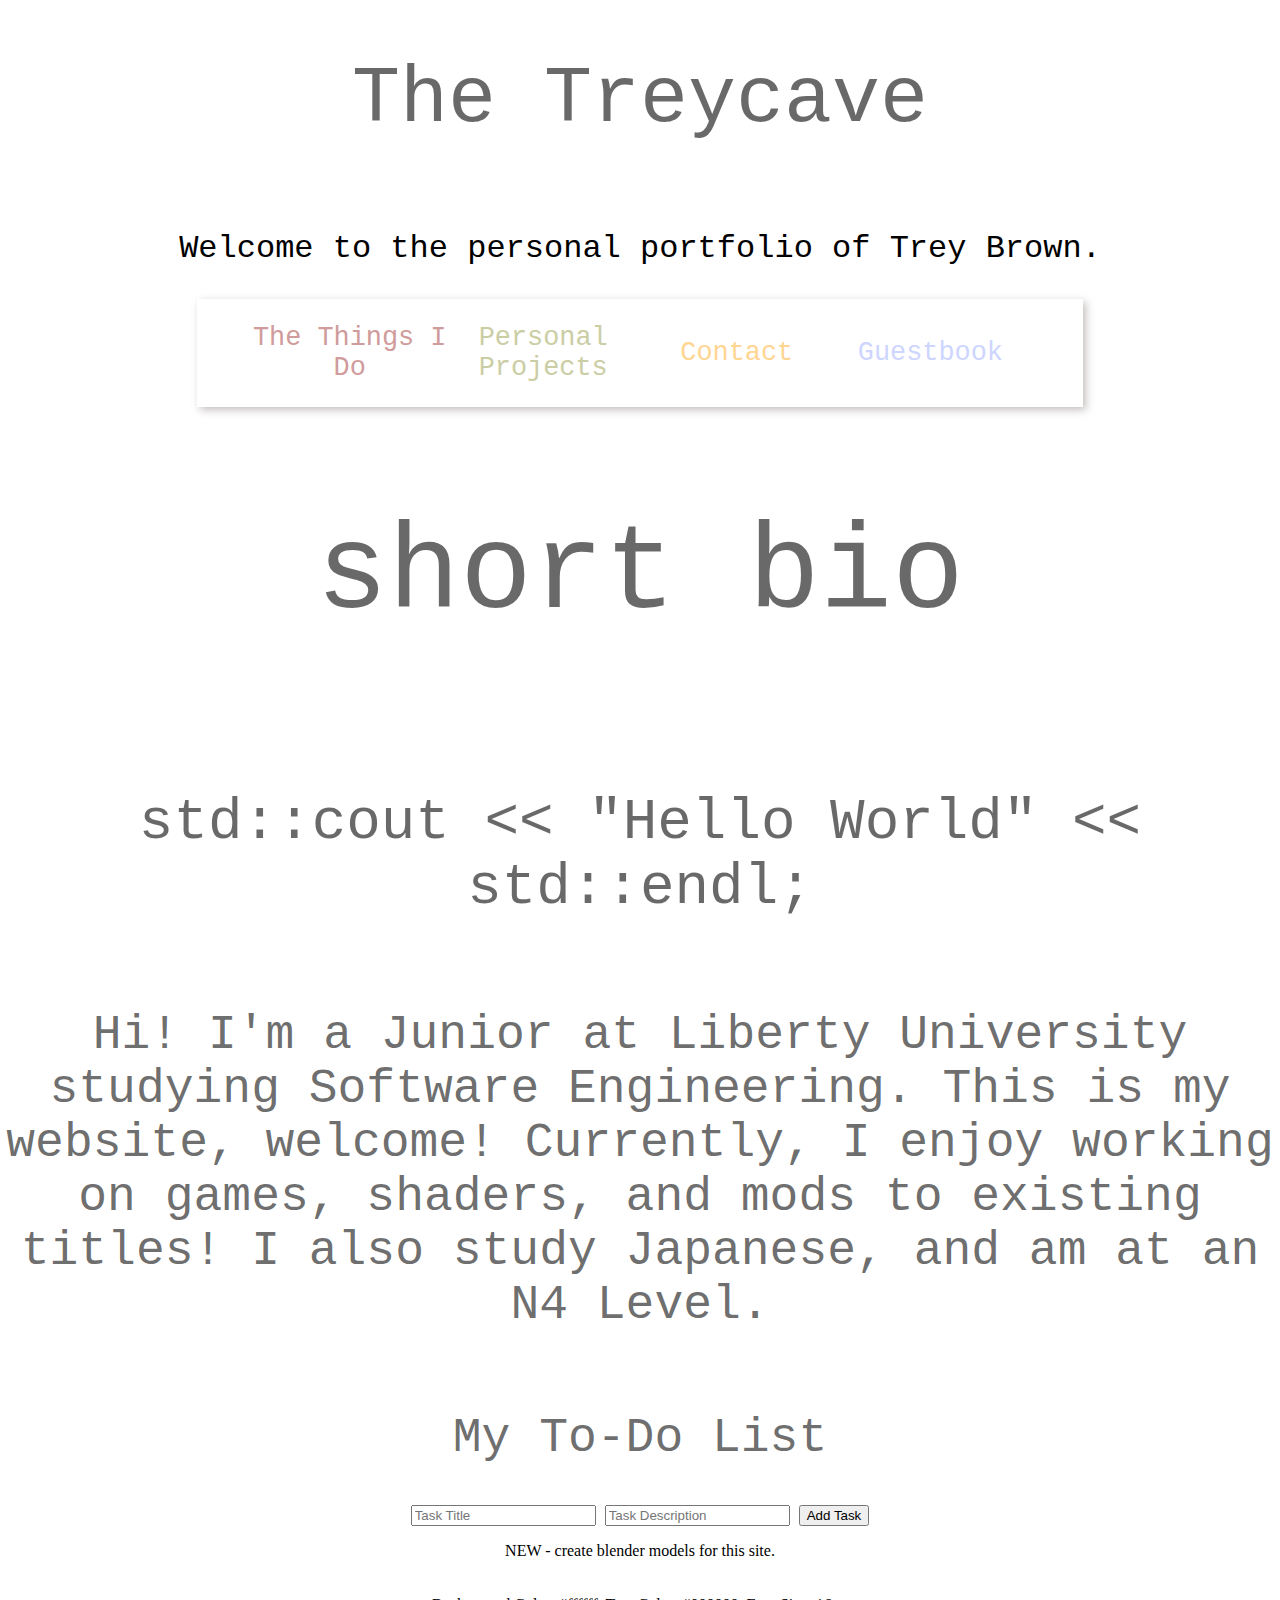
<file: index.html>
<!DOCTYPE html>
<html lang="en">
<head>
    <meta charset="UTF-8">
    <meta http-equiv="X-UA-Compatible" content="IE=edge">
    <meta name="viewport" content="width=device-width, initial-scale=1.0">
    <title>Trey Brown-Contacts and More</title>
    <script src="js/objects.js" type="module"></script>
    <link rel="icon" href="images/treycavelogo.png">
    <link rel="stylesheet" href= "css/main.css">
</head>
<body>
    <h1>The Treycave</h1>
    <h3>Welcome to the personal portfolio of Trey Brown.</h3>
    <nav>
        <div class="things"><a href="things.html">The Things I Do</a></div>
        <div class="projects"><a href="projects.html">Personal Projects</a></div>
        <div class="contact"><a href="contact.html">Contact</a></div>
        <div class="guest"><a href="guest.html">Guestbook</a></div>
    </nav>
    <div class="aboutMe">
        <h2>short bio</h2>
    </div>
    <div class="intro">
        <h2>std::cout << "Hello World" << std::endl; </h2>
    </div>
    <div class="intropt2"></div>
        <h2>Hi! I'm a Junior at Liberty University studying Software Engineering. This is my website, welcome! Currently, I enjoy working on games, shaders, and mods to existing titles! I also study Japanese, and am at an N4 Level.</h2>
    </div>
    <div class="todo-list">
        <h2>My To-Do List</h2>
        <form id="taskForm">
            <input type="text" id="taskTitle" placeholder="Task Title" required>
            <input type="text" id="taskDescription" placeholder="Task Description" required>
            <button type="submit">Add Task</button>
        </form>
        <ul id="todoItems">
            <!-- To-Do items will be dynamically added here -->
        </ul>
    </div>
    <script type="module">
        import { Task, TaskManager } from './objects.js';

        // Create a TaskManager instance
        const taskManager = TaskManager();

        // Add a constant task item
        const newTask = new Task("NEW", "create blender models for this site.");
        taskManager.addTask(newTask);

        // Reference to the form and task list
        const taskForm = document.getElementById('taskForm');
        const todoList = document.getElementById('todoItems');

        // Handle form submission to add a new task
        taskForm.addEventListener('submit', (event) => {
            event.preventDefault();

            // Get task details from the form
            const title = document.getElementById('taskTitle').value;
            const description = document.getElementById('taskDescription').value;

            // Create a new Task instance and add it to the TaskManager
            const newTask = new Task(title, description);
            taskManager.addTask(newTask);

            // Update the task list in the UI
            updateTaskList();

            // Clear the form
            taskForm.reset();
        });

        // Function to update the task list in the UI
        function updateTaskList() {
            // Clear the current list
            todoList.innerHTML = '';

            // Add each task to the list
            taskManager.getTasks().forEach(task => {
                const taskItem = document.createElement('li');
                taskItem.textContent = `${task.title} - ${task.description}`;
                todoList.appendChild(taskItem);
            });
        }

        // Initial update to display the constant task
        updateTaskList();
    </script>
    <style>
        body {
            display: flex;
            flex-direction: column;
            align-items: center;
            justify-content: space-between;
            min-height: 100vh;
            margin: 0;
        }

        .todo-list {
            text-align: center;
            margin-bottom: 20px;
        }

        #todoItems {
            list-style-type: none;
            padding: 0;
        }

        #todoItems li {
            margin: 5px 0;
        }

        form {
            margin-bottom: 10px;
        }

        input {
            margin-right: 5px;
        }
    </style>
    <script src="js/proj9.js" defer></script>
    <div id="currentPreferences"></div>
</body>
</html>
</file>
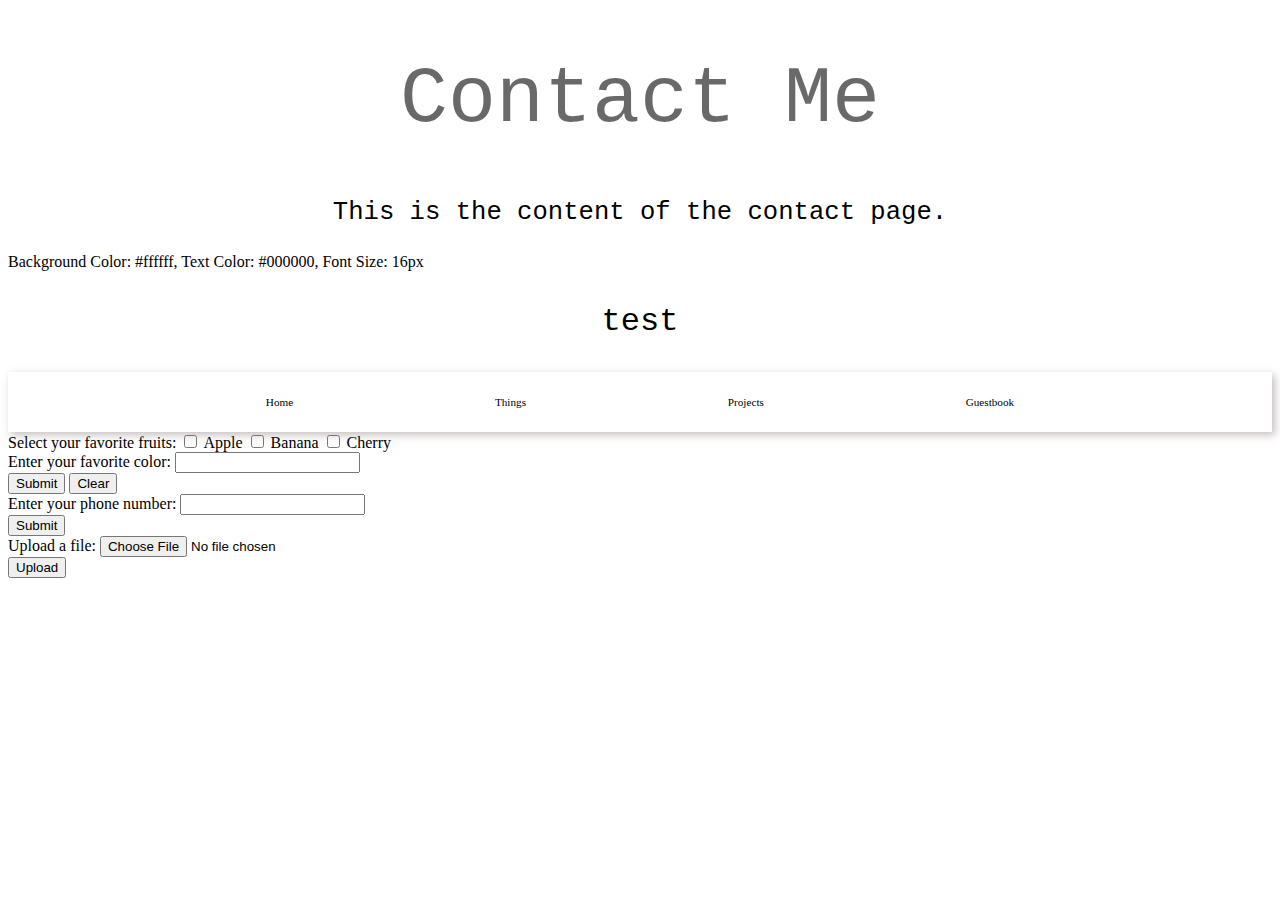
<file: contacts.html>
<!DOCTYPE html>
<html lang="en">
<head>
    <meta charset="UTF-8">
    <meta name="viewport" content="width=device-width, initial-scale=1.0">
    <title>Contact Page</title>
    <link rel="stylesheet" href="css/main.css">
    <script src="js/proj7.js"></script>
</head>
<body>

    
    <h1>Contact Me</h1>
    <p>This is the content of the contact page.</p>
    <script src="js/proj9.js" defer></script>
    <div id="currentPreferences"></div>  
    <h3>test</h3>
    
    <nav>
        <a href="index.html">Home</a>
        <a href="things.html">Things</a>
        <a href="projects.html">Projects</a>
        <a href="guestbook.html">Guestbook</a>
    </nav>
</body>
</html>
</file>
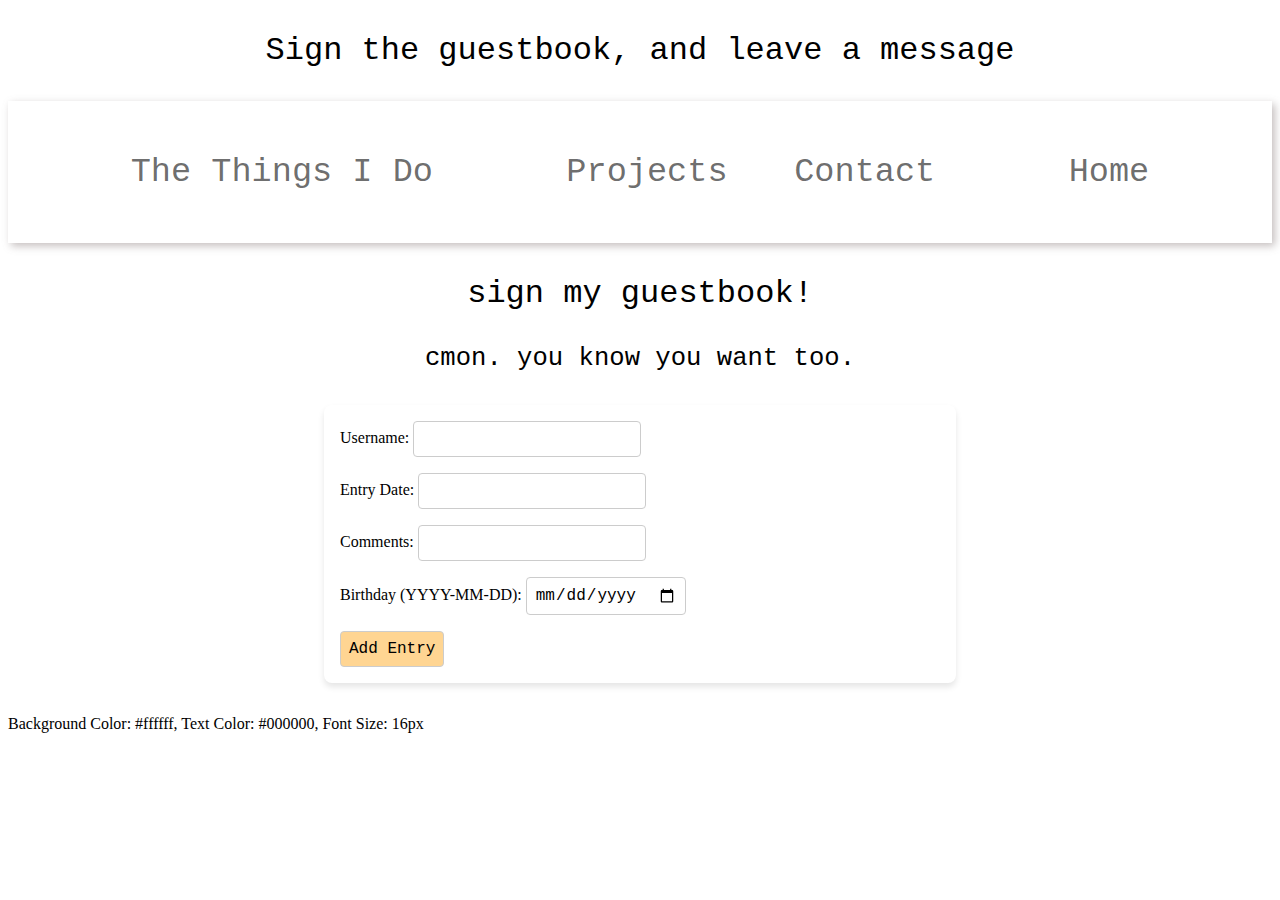
<file: guestbook.html>
<!DOCTYPE html>
<html lang="en">
<head>
    <meta charset="UTF-8">
    <meta name="viewport" content="width=device-width, initial-scale=1.0">
    <title>Guestbook</title>
    <link rel="stylesheet" href="css/guestbook.css">
</head>
<body>
    <h3>Sign the guestbook, and leave a message</h3>
    <nav>
        <div class="things">
            <a href="things.html"><h2>The Things I Do</h2></a>
        </div>
        <div class="projects"></div>
            <a href="projects.html"><h2>Projects</h2></a>
        </div>
        <div class="contact">
            <a href="contacts.html"><h2>Contact</h2></a>
        </div>
        <div class="aboutMe"></div>
            <a href="index.html"><h2>Home</h2></a>
        </div>
    </nav>
    <h3>sign my guestbook!</h3>
    <p>cmon. you know you want too.</p>

    <div class="container">
        <form id="guestForm">
            <div class="form-input">
                <label for="username">Username:</label>
                <input type="text" 
                       id="username" name="username" 
                       required>
            </div>
            <div class="form-input">
                <label for="entryDate">Entry Date:</label>
                <input type="text" id="entryDate" name="entryDate" required>
            </div>

            <div class="form-input">
                <label for="comment">Comments:</label>
                <input type="text" 
                       id="comment" name="comment" 
                       required>
            </div>
            <div class="form-input">
                <label for="zodiacSign">Birthday (YYYY-MM-DD):</label>
                <input type="date" id="zodiacSign" name="zodiacSign" required>
            </div>
            <div class="btn"><button type="submit">
                    Add Entry
                </button></div>
        </form>
        <div id="guestList"></div>
    </div>
    <script src="js/guestbook.js"></script>
    <script src="js/proj9.js" defer></script>
    <div id="currentPreferences"></div>
</body>
</html>
</file>
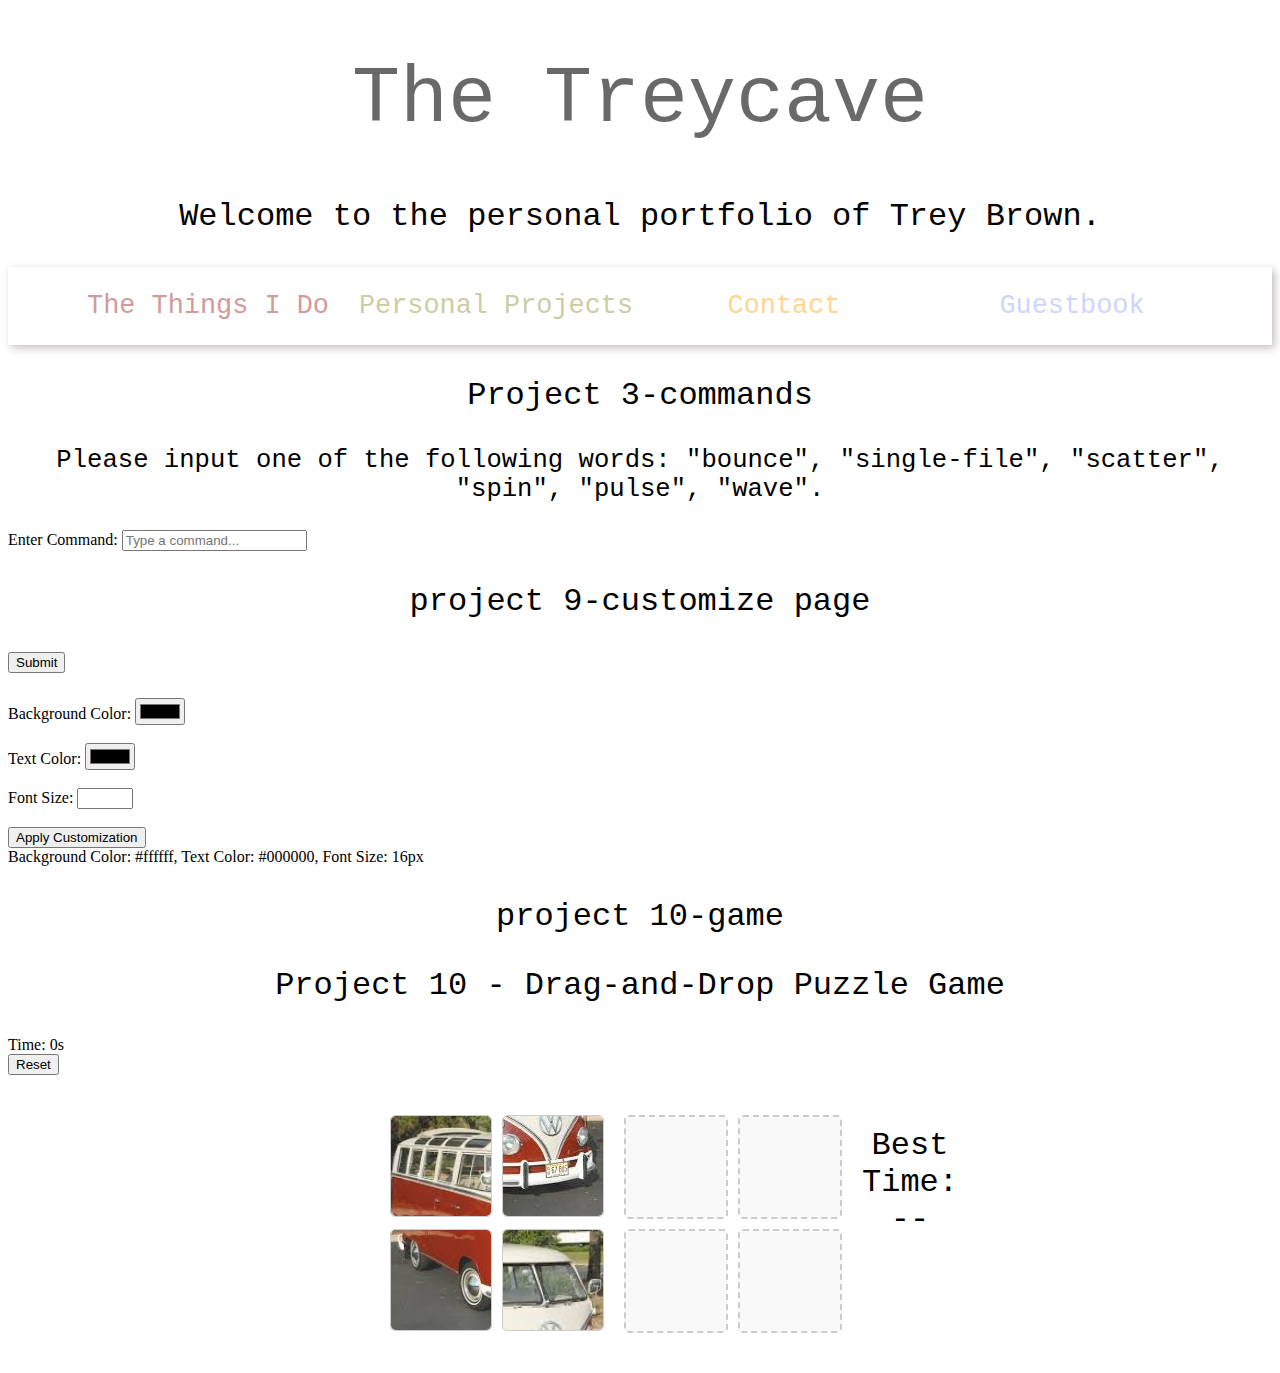
<file: projects.html>
<!DOCTYPE html>
<html lang="en">
<head>
    <meta charset="UTF-8">
    <meta name="viewport" content="width=device-width, initial-scale=1.0">
    <title>Projects</title>
    <link rel="stylesheet" href="css/main.css">
    <script src="js/proj9.js" defer></script>
</head>
<body>
    <h1>The Treycave</h1>
    <h3>Welcome to the personal portfolio of Trey Brown.</h3>
    <nav>
        <div class="things"><a href="things.html">The Things I Do</a></div>
        <div class="projects"><a href="projects.html">Personal Projects</a></div>
        <div class="contact"><a href="contact.html">Contact</a></div>
        <div class="guest"><a href="guestbook.html">Guestbook</a></div>
    </nav>
    <h3>Project 3-commands</h3>
    <p>Please input one of the following words: "bounce", "single-file", "scatter", "spin", "pulse", "wave".</p>
    <div class="form-input">
        <label for="user-command">Enter Command:</label>
        <input type="text" id="user-command" placeholder="Type a command...">
    </div>

    <h3>project 9-customize page</h3>
    <div class="btn">
        <button onclick="handleInput()">Submit</button>
    </div>
    <p id="output"></p>
    
    <form id="customization-form">
        <label for="bg-color">Background Color:</label>
        <input type="color" id="bg-color" name="bg-color"><br><br>
        <label for="text-color">Text Color:</label>
        <input type="color" id="text-color" name="text-color"><br><br>
        <label for="font-size">Font Size:</label>
        <input type="number" id="font-size" name="font-size" min="10" max="50" step="1"><br><br>
        <button type="submit">Apply Customization</button>
    </form>
    <div id="currentPreferences"></div>

    <h3>project 10-game</h3>
    <link rel="stylesheet" href="css/projects.css">
    <script src="js/proj10.js" defer></script>
    <h3>Project 10 - Drag-and-Drop Puzzle Game</h3>
    <div id="game-container">
        <div id="timer">Time: 0s</div>
        <button id="reset-button">Reset</button>
        <div id="game-layout">
            
 <div id="game-layout">
    <!-- Pieces Grid -->
  <div id="pieces-container">
    <div id="piece1" class="piece" draggable="true">
        <img src="images/piece1.png" alt="Piece 1">
    </div>
    <div id="piece2" class="piece" draggable="true">
        <img src="images/piece2.png" alt="Piece 2">
    </div>
    <div id="piece3" class="piece" draggable="true">
        <img src="images/piece3.png" alt="Piece 3">
    </div>
    <div id="piece4" class="piece" draggable="true">
        <img src="images/piece4.png" alt="Piece 4">
    </div>
</div>
<div id="slots-container">
    <div id="slot1" class="slot"></div>
    <div id="slot2" class="slot"></div>
    <div id="slot3" class="slot"></div>
    <div id="slot4" class="slot"></div>
</div>
</div>
    <div id="scoreboard">
        <h3>Best Time: <span id="best-time">--</span></h3>
    </div>
</body>
</html>
</file>
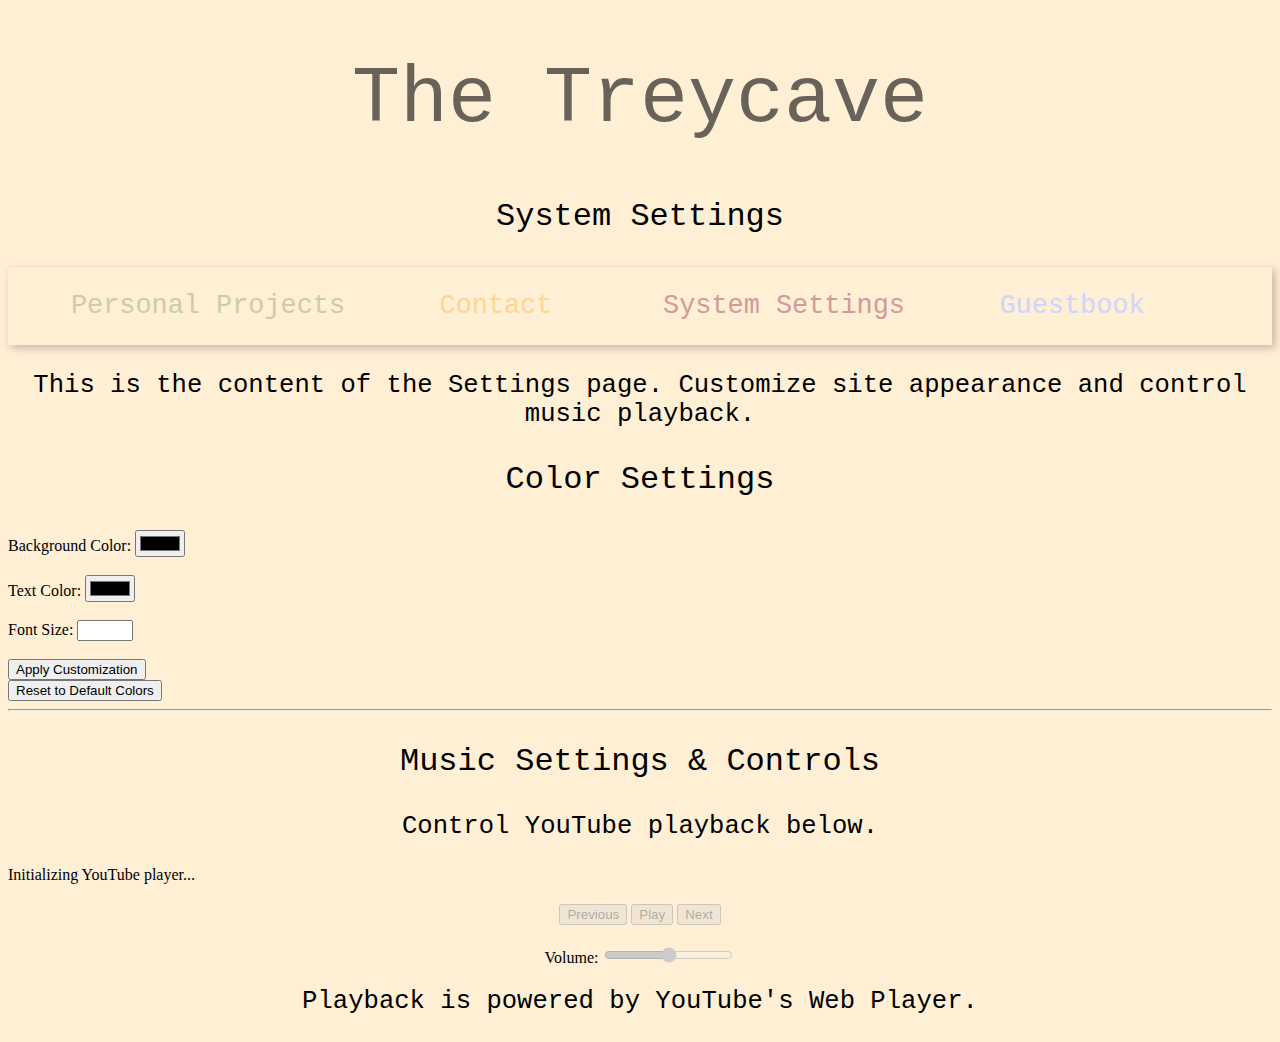
<file: settings.html>
<!DOCTYPE html>
<html lang="en">
<head>
    <meta charset="UTF-8">
    <meta name="viewport" content="width=device-width, initial-scale=1.0">
    <title>System Settings - The Treycave</title>
  
    <link rel="stylesheet" href="css/main.css"> 
    <script src="https://www.youtube.com/iframe_api"></script>
</head>
<body>
    <h1><a href="index.html">The Treycave</a></h1>
    <h3>System Settings</h3>
    <nav>
        <div class="projects"><a href="projects.html">Personal Projects</a></div>
        <div class="contact"><a href="contacts.html">Contact</a></div>
        <div class="things"><a href="settings.html">System Settings</a></div>
        <div class="guest"><a href="guestbook.html">Guestbook</a></div>
    </nav>

    <p>This is the content of the Settings page. Customize site appearance and control music playback.</p>

    <h3>Color Settings</h3>
    <form id="customization-form">
        <label for="bg-color">Background Color:</label>
        <input type="color" id="bg-color" name="bg-color"><br><br>
        <label for="text-color">Text Color:</label>
        <input type="color" id="text-color" name="text-color"><br><br>
        <label for="font-size">Font Size:</label>
        <input type="number" id="font-size" name="font-size" min="10" max="50" step="1"><br><br>
        <button type="submit">Apply Customization</button>
    </form>
    <div id="currentPreferences"></div>

    <div class="reset-colors">
        <button id="reset-colors-button">Reset to Default Colors</button>
    </div>

    <hr> 
    <h3>Music Settings & Controls</h3>
    <p>Control YouTube playback below.</p>

    <div id="current-track" class="current-track">
        Initializing YouTube player...
    </div>

    <div id="playlist-container" style="margin: 20px auto; max-width: 300px;">
        <!-- YouTube player will be embedded here -->
    </div>

    <div id="playback-controls" class="playback-controls" style="text-align: center; margin-top: 20px;">
        <button id="previous" disabled>Previous</button>
        <button id="play-pause" class="play-pause" disabled>Play</button> 
        <button id="next" disabled>Next</button>
    </div>

    <div id="other-controls" style="text-align: center; margin-top: 20px;">
        <label for="volume">Volume:</label>
        <input type="range" id="volume" name="volume" min="0" max="100" value="50" disabled>
    </div>

    <p class="playback-note" style="text-align: center; margin-top: 20px;">
        Playback is powered by YouTube's Web Player.
    </p>

    <script src="js/final2.js" defer></script> 
    <script src="js/final3.js" defer></script> 
</body>
</html>
</file>
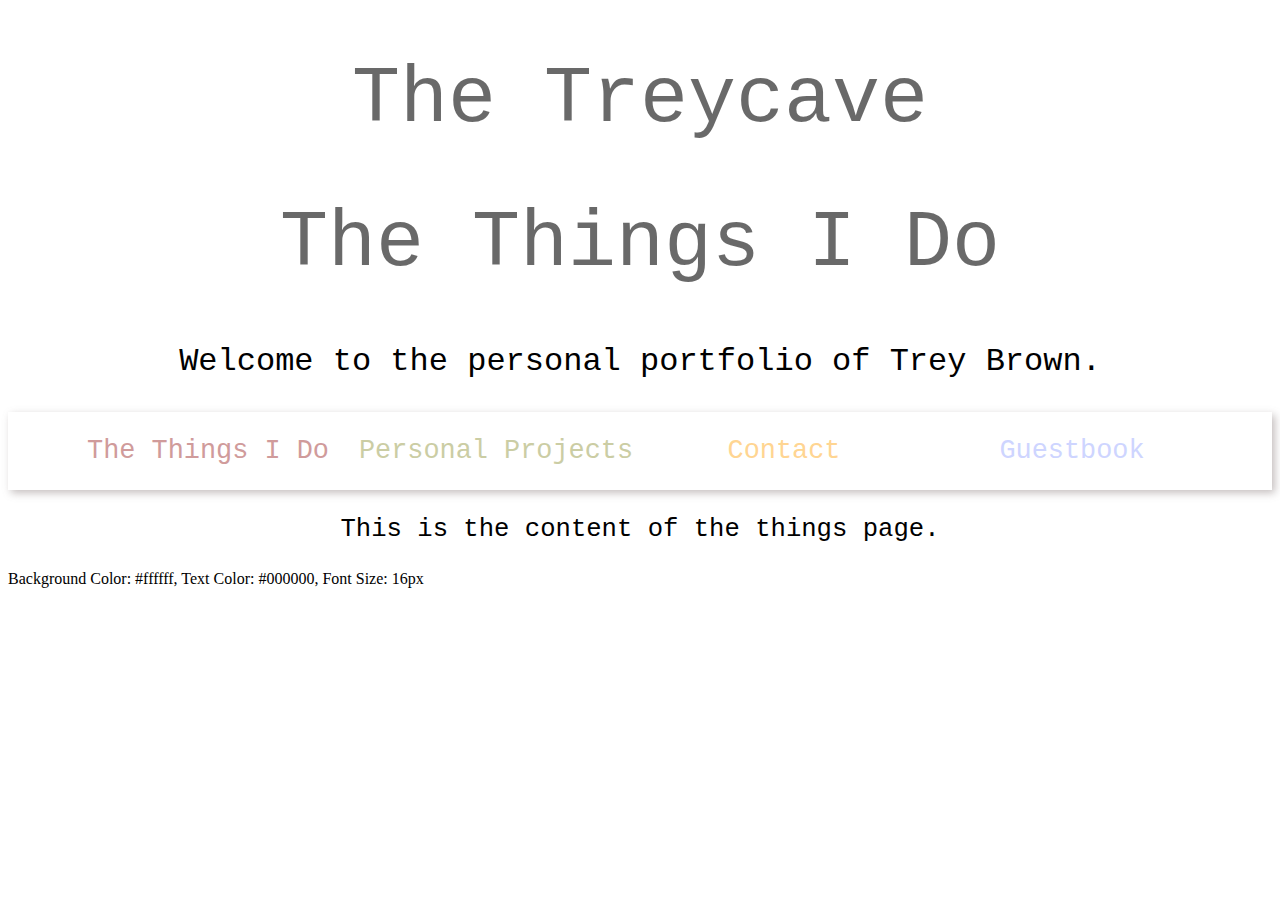
<file: things.html>
<!DOCTYPE html>
<html lang="en">
<head>
    <meta charset="UTF-8">
    <meta name="viewport" content="width=device-width, initial-scale=1.0">
    <title>The Things I Do</title>
    <link rel="stylesheet" href="css/main.css">
</head>
<body>
    <h1>The Treycave</h1>  
    <h1>The Things I Do</h1>
    <h3>Welcome to the personal portfolio of Trey Brown.</h3>
    <nav>
        <div class="things"><a href="things.html">The Things I Do</a></div>
        <div class="projects"><a href="projects.html">Personal Projects</a></div>
        <div class="contact"><a href="contacts.html">Contact</a></div>
        <div class="guest"><a href="guestbook.html">Guestbook</a></div>
    </nav>
  
    <p>This is the content of the things page.</p>
    <script src="js/proj9.js" defer></script>
    <div id="currentPreferences"></div>
</body>
</html>
</file>
<file: css/main.css>
nav {
    position: relative;
    top: 0;
    left: 0;
    z-index: 1;
    display: flex;
    font-size: 70%;
    align-items: center; 
    justify-content: space-evenly; /* Changed to space-evenly for equal spacing */
    padding: 1.5rem 3.5rem;
    box-shadow: 3px 3px 8px rgba(120, 105, 105, 0.427);
}

h1 {
    font-size: 500%;
    color: #00000096;
    font-weight: lighter;
    font-family: "Lucida Console", "Courier New", monospace;
    text-align: center;
    /* just small styles to make it look nice */
}

h2 {
    font-size: 300%;
    color: #00000096;
    font-weight: lighter;
    font-family: "Lucida Console", "Courier New", monospace;
    text-align: center;
}

h3 {
    font-size: 200%;
    font-weight: lighter;
    font-family: "Lucida Console", "Courier New", monospace;
    text-align: center;
}

p {
    font-size: 160%;
    font-weight: lighter;
    font-family: "Lucida Console", "Courier New", monospace;
    text-align: center;
}

body {
    background-color: papayawhip;
}

.intro, .intropt2 {
    font-size: 120%;
    font-weight: lighter;
    color: #00000096;
    font-family: "Lucida Console", "Courier New", monospace;
    text-align: center;
}

.aboutMe {
    color: #525252; 
    font-family: "Lucida Console", "Courier New", monospace;
    font-weight: lighter;
    font-size: 250%;
    flex: 1; 
    text-align: center; 
}

.things, .projects, .contact, .guest {
    font-family: "Lucida Console", "Courier New", monospace;
    font-weight: lighter;
    font-size: 240%;
    flex: 1; 
    text-align: center; 
    
}

.things {
    color: #d09b9b; 
}

.projects {
    color: #cbcda4; 
}

.contact {
    color: #ffd592; 
}

.guest {
    color: #ced5ff; 
}

a {
    color: inherit; 
    text-decoration: none; 
}

a:visited {
    color: inherit; 
}

a:hover {
    color: inherit; 
    text-decoration: underline; 
}

a:active {
    color: inherit;
}
</file>
<file: css/guestbook.css>
nav {
    position: relative;
    top: 0;
    left: 0;
    z-index: 1;
    display: flex;
    font-size: 70%;
    align-items: center;
    justify-content: space-evenly;
    padding: 1.5rem 3.5rem;
    box-shadow: 3px 3px 8px rgba(120, 105, 105, 0.427);
}

h1 {
    font-size: 500%;
    color: #00000096;
    font-weight: lighter;
    font-family: "Lucida Console", "Courier New", monospace;
    text-align: center;
}

h2 {
    font-size: 300%;
    color: #00000096;
    font-weight: lighter;
    font-family: "Lucida Console", "Courier New", monospace;
    text-align: center;
}

h3 {
    font-size: 200%;
    font-weight: lighter;
    font-family: "Lucida Console", "Courier New", monospace;
    text-align: center;
}

p {
    font-size: 160%;
    font-weight: lighter;
    font-family: "Lucida Console", "Courier New", monospace;
    text-align: center;
}

body {
    background-color: papayawhip;
}

.container {
    margin: 2rem auto;
    padding: 1rem;
    max-width: 600px;
    background-color: #fff;
    border-radius: 8px;
    box-shadow: 0 4px 6px rgba(0, 0, 0, 0.1);
}

form {
    display: flex;
    flex-direction: column;
    gap: 1rem;
}

input, button {
    font-family: "Lucida Console", "Courier New", monospace;
    font-size: 100%;
    padding: 0.5rem;
    border: 1px solid #ccc;
    border-radius: 4px;
}

button {
    background-color: #ffd592;
    color: #000;
    cursor: pointer;
}

button:hover {
    background-color: #ffcc80;
}

a {
    color: inherit;
    text-decoration: none;
}

a:hover {
    text-decoration: underline;
}
</file>
<file: css/projects.css>
nav {
    position: relative;
    top: 0;
    left: 0;
    z-index: 1;
    display: flex;
    font-size: 70%;
    align-items: center;
    justify-content: space-evenly;
    padding: 1.5rem 3.5rem;
    box-shadow: 3px 3px 8px rgba(120, 105, 105, 0.427);
}

h1, h2, h3, p {
    font-weight: lighter;
    font-family: "Lucida Console", "Courier New", monospace;
    text-align: center;
}

h1 {
    font-size: 500%;
    color: #00000096;
}

h2 {
    font-size: 300%;
    color: #00000096;
}

h3 {
    font-size: 200%;
}

p {
    font-size: 160%;
}

body {
    background-color: papayawhip;
}

.project-list {
    margin: 2rem auto;
    padding: 1rem;
    max-width: 800px;
    background-color: #fff;
    border-radius: 8px;
    box-shadow: 0 4px 6px rgba(0, 0, 0, 0.1);
}

a {
    color: inherit;
    text-decoration: none;
}

a:hover {
    text-decoration: underline;
}

#game-layout {
    display: grid;
    grid-template-columns: 1fr 1fr; /* Two columns: one for pieces, one for slots */
    gap: 20px;
    margin: 20px auto;
    max-width: 500px;
}

#pieces-container, #slots-container {
    display: grid;
    grid-template-columns: repeat(2, 1fr); /* 2x2 grid */
    gap: 10px;
}

.piece {
    width: 100px;
    height: 100px;
    background-color: #f0f0f0;
    border: 1px solid #ccc;
    border-radius: 5px;
    display: flex;
    align-items: center;
    justify-content: center;
    cursor: grab;
    transition: transform 0.3s ease, background-color 0.3s ease;
}

.piece img {
    width: 100%;
    height: 100%;
    object-fit: cover;
    border-radius: 5px;
    pointer-events: none;
}

.piece.correct {
    background-color: #d4edda;
    border-color: #c3e6cb;
    cursor: default;
    transform: scale(1.1);
}

.slot {
    width: 100px;
    height: 100px;
    border: 2px dashed #ccc;
    background-color: #f9f9f9;
    border-radius: 5px;
    display: flex;
    align-items: center;
    justify-content: center;
    transition: background-color 0.2s ease;
}

.slot:hover {
    background-color: #e0e0e0;
}

.piece.correct {
    background-color: #d4edda; /* Light green background for correct pieces */
    border-color: #c3e6cb; /* Green border */
    cursor: default; /* Disable the grab cursor */
    transform: scale(1.1); /* Slightly enlarge the piece */
    transition: transform 0.3s ease, background-color 0.3s ease;
}
</file>
